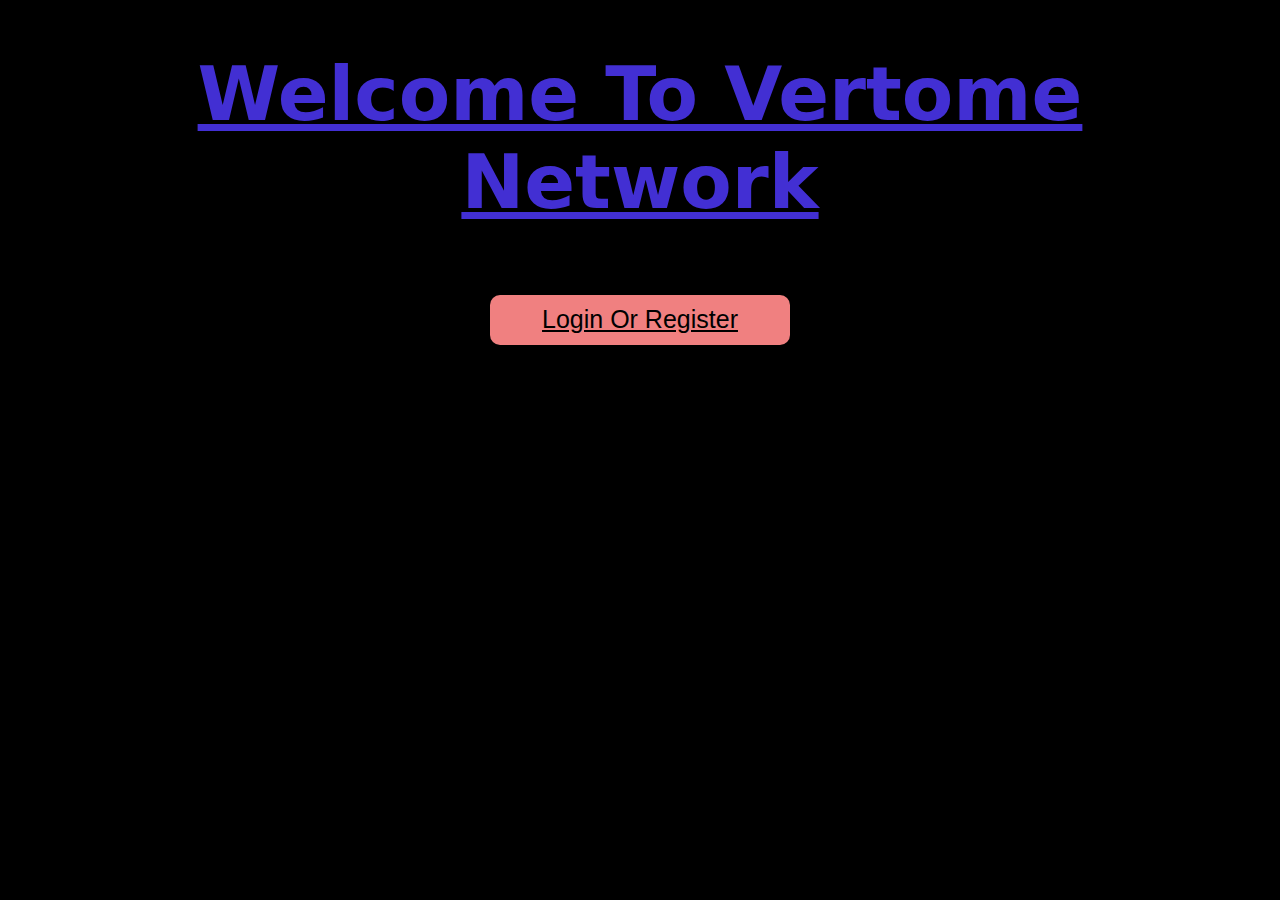
<file: index.html>
<!DOCTYPE html>
<html lang="en">
<head>
    <meta charset="UTF-8">
    <meta name="viewport" content="width=device-width, initial-scale=1.0">
    <title>Vertome Network</title>
    <link rel="stylesheet" href="style.css">
    <link rel="icon" type="image/x-icon" href="/images/favicon.ico">
</head>
<body class="mainindex">
    <h1 style="text-align: center; color: rgb(66, 47, 211);font-size: 75px;font-family:system-ui, -apple-system, BlinkMacSystemFont, 'Segoe UI', Roboto, Oxygen, Ubuntu, Cantarell, 'Open Sans', 'Helvetica Neue', sans-serif;text-decoration-line: underline;">Welcome To Vertome Network</h1>
    <br>
    <div style="text-align: center;" id="loreg">
        <button style="background-color:lightcoral; color: azure; height:50px; width:300px;font-size: 25px;border: none; border-radius: 10px; text-decoration-line: none;"><a style="color: black; cursor: pointer;" href="loginregisterpage.html">Login Or Register</a></button>
    </div>








</body>
</html>
</file>
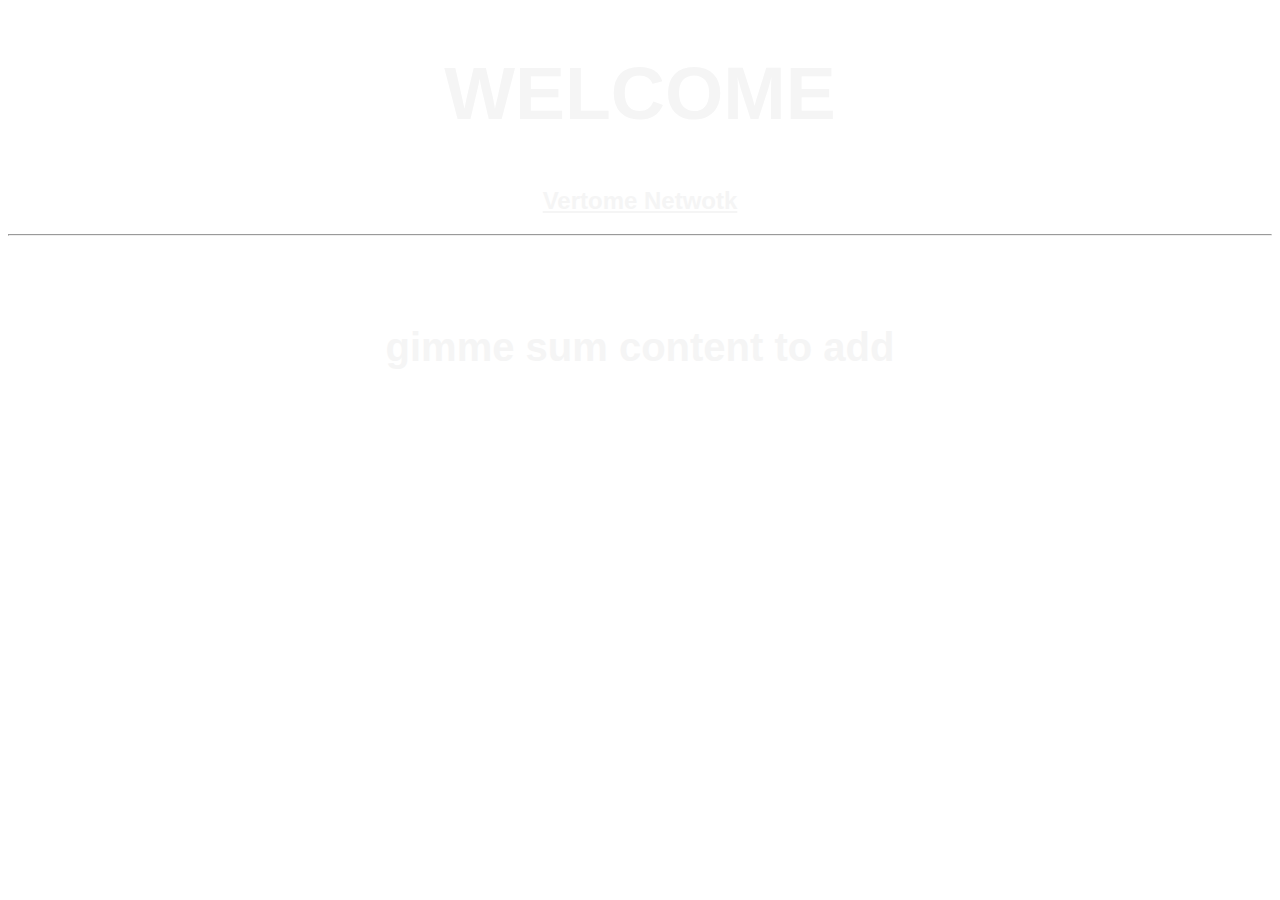
<file: home.html>
<!DOCTYPE html>
<html lang="en">
<head>
    <meta charset="UTF-8">
    <meta name="viewport" content="width=device-width, initial-scale=1.0">
    <title>Welcome!</title>
    <link rel="stylesheet" href="style.css">
</head>
<body>
    <h1 style="text-align: center;font-family: 'Segoe UI', Tahoma, Geneva, Verdana, sans-serif;font-size: 75px;color:whitesmoke;">WELCOME</h1>
    <h2 style="text-align: center;font-family: 'Segoe UI', Tahoma, Geneva, Verdana, sans-serif;color:whitesmoke;text-decoration: underline;" >Vertome Netwotk</h2>
    <hr>
<br>
<br>
<br>
    <h1 style="text-align: center;font-family: 'Segoe UI', Tahoma, Geneva, Verdana, sans-serif;font-size: 40px;color:whitesmoke;">gimme sum content to add</h1>

</body>
</html>
</file>
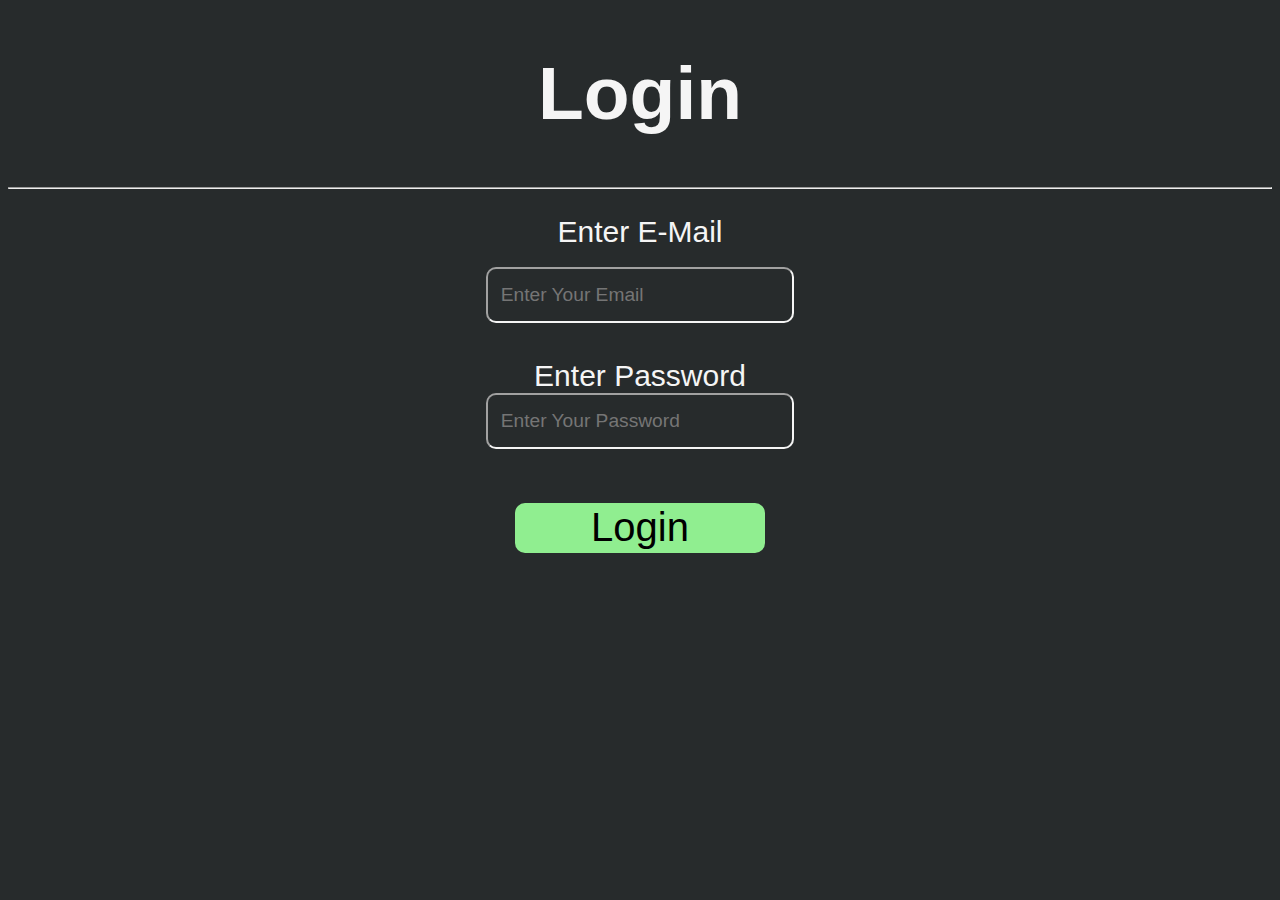
<file: login.html>
<!DOCTYPE html>
<html lang="en">
<head>
    <meta charset="UTF-8">
    <meta name="viewport" content="width=device-width, initial-scale=1.0">
    <title>Login</title>
</head>
<body style="background-color:rgb(39, 43, 44);">
    <h1 style="text-align: center;font-family: 'Segoe UI', Tahoma, Geneva, Verdana, sans-serif;font-size: 75px;color:whitesmoke;">Login</h1>

    <link rel="stylesheet" href="style.css">
    <link rel="icon" type="image/x-icon" href="/images/favicon.ico">
<hr>
<br>
<form id="loginforum">
    <div style="text-align: center;">
        <label style="font-family:'Segoe UI', Tahoma, Geneva, Verdana, sans-serif;font-size: 30px;color: whitesmoke;" for="email">Enter E-Mail</label>
        <br>
        <br>
        <input style="height: 50px;width: 300px; font-size: larger;background-color: transparent;border-radius: 10px; border-color: whitesmoke;" type="email" placeholder="  Enter Your Email" id="email" name="email">
    </div>
    <br>
    <br>
    <div style="text-align: center;">
        <label style="font-family:'Segoe UI', Tahoma, Geneva, Verdana, sans-serif;font-size: 30px;color: whitesmoke;" for="email">Enter Password</label>
        <br>
        <input style="height: 50px;width: 300px; font-size: larger;background-color: transparent;border-radius: 10px; border-color: whitesmoke;" type="password" placeholder="  Enter Your Password" id="pass" name="password">
    </div>
    <br>
    <br>
    <br>
    <div style="text-align: center;">
        <button style="border: none; height: 50px; width: 250px;background-color:lightgreen; font-size: 40px;border-radius: 10px;"><a href="home.html" style="color: inherit;text-decoration-line: none;cursor: pointer">Login</a></button>
    </div>
    <br>
    <br>


</form>
</body>
</html>
</file>
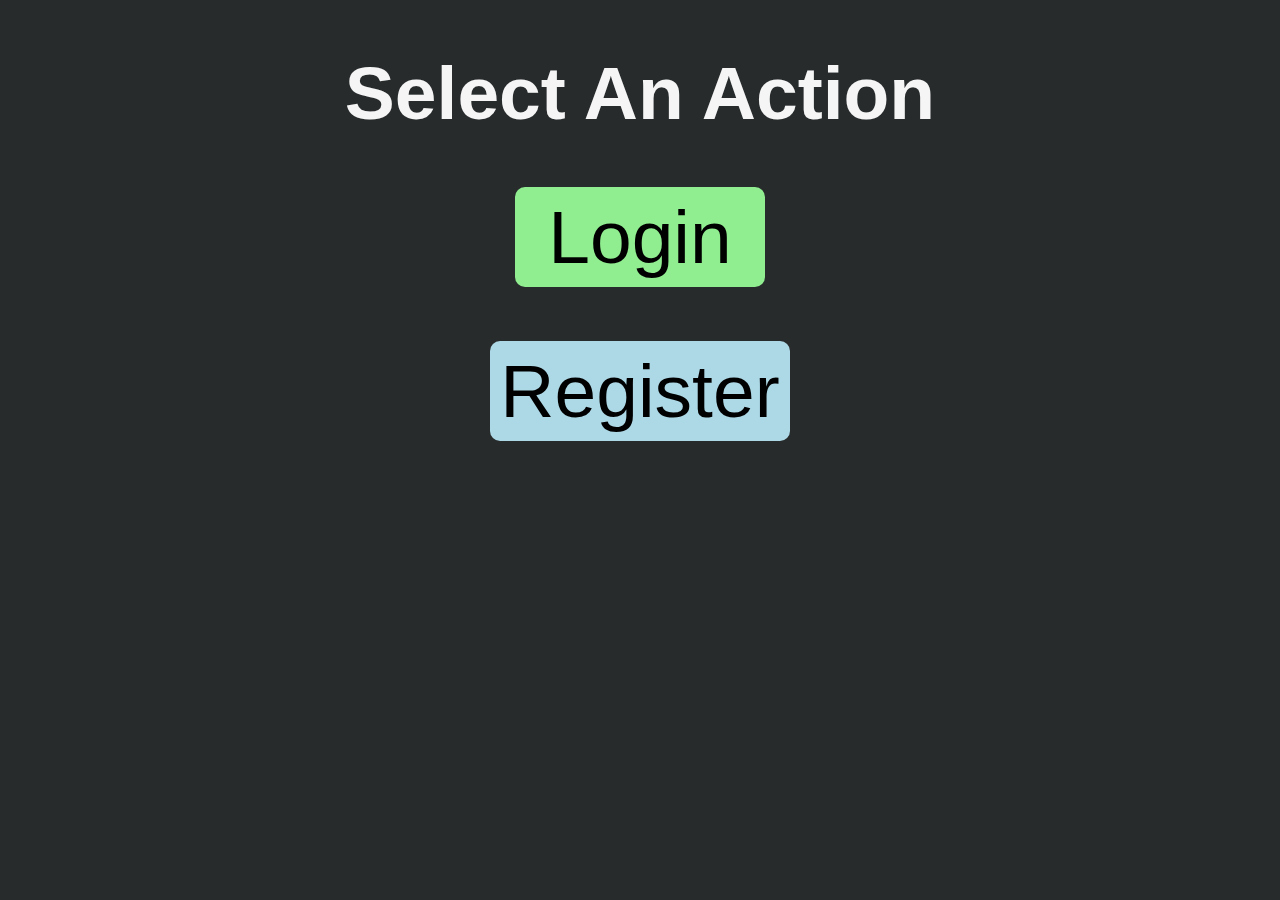
<file: loginregisterpage.html>
<!DOCTYPE html>
<html lang="en">
<head>
    <meta charset="UTF-8">
    <meta name="viewport" content="width=device-width, initial-scale=1.0">
    <title>Login/ Register</title>
    <link rel="stylesheet" href="style.css">
    <link rel="icon" type="image/x-icon" href="/images/favicon.ico">
</head>
<body style="background-color:rgb(39, 43, 44);">
<h1 style="text-align: center;font-family: 'Segoe UI', Tahoma, Geneva, Verdana, sans-serif;font-size: 75px;color:whitesmoke;">Select An Action</h1>
<div style="text-align: center;">

    <button style="border: none; height: 100px; width: 250px;background-color:lightgreen; font-size: 75px;border-radius: 10px;"><a href="login.html" style="color: inherit;text-decoration-line: none;cursor: pointer">Login</a></button>
    <br>
    <br>
    <br>
    <br>
    <button style="border: none; height: 100px; width: 300px;background-color:lightblue;font-size: 75px;border-radius: 10px;"><a href="register.html" style="color: inherit;text-decoration-line: none;cursor: pointer">Register</a></button>

</div>




</body>
</html>
</file>
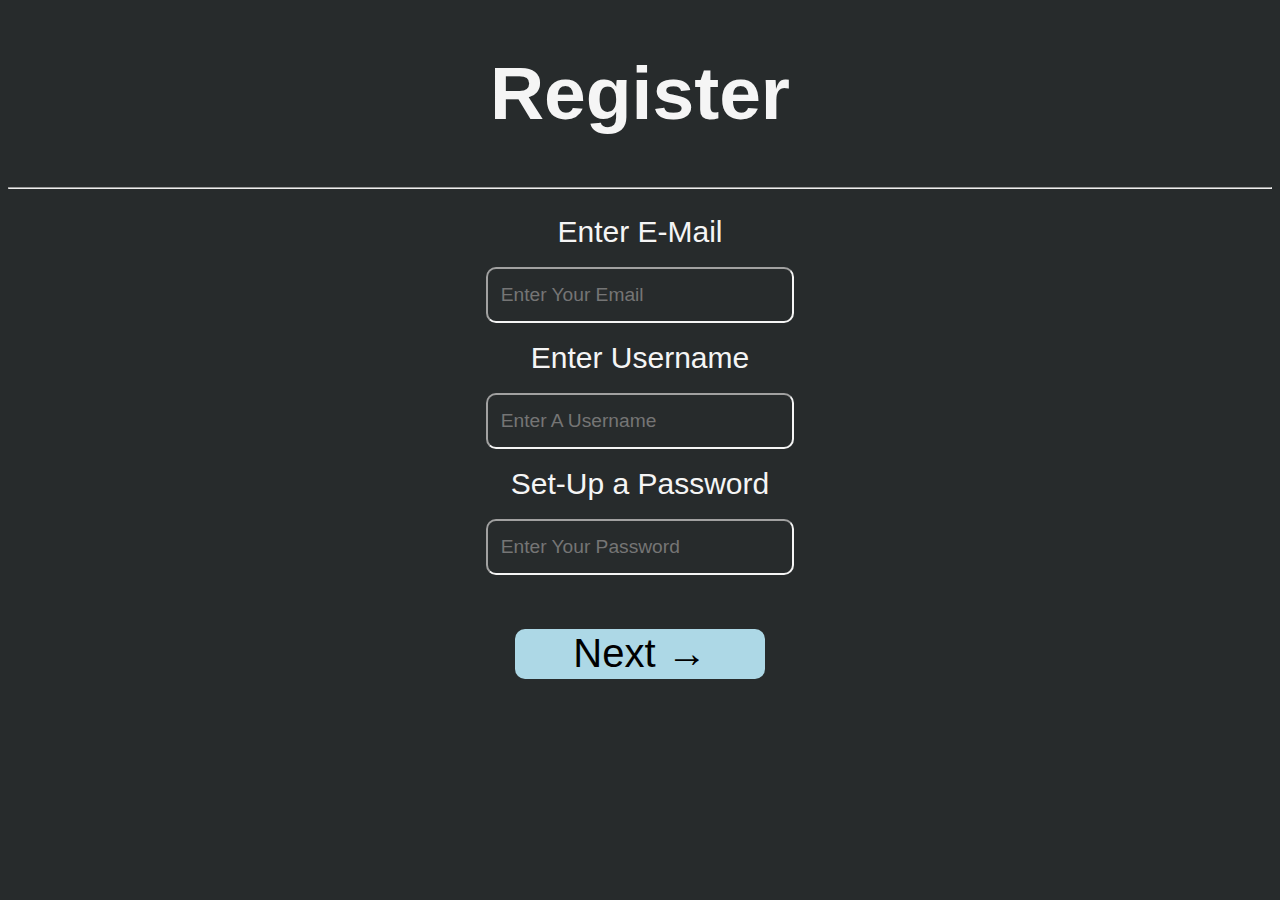
<file: register.html>
<!DOCTYPE html>
<html lang="en">
<head>
    <meta charset="UTF-8">
    <meta name="viewport" content="width=device-width, initial-scale=1.0">
    <title>Register</title>
    <link rel="stylesheet" href="style.css">
    <link rel="icon" type="image/x-icon" href="/images/favicon.ico">
</head>
<body style="background-color:rgb(39, 43, 44);">
    <h1 style="text-align: center;font-family: 'Segoe UI', Tahoma, Geneva, Verdana, sans-serif;font-size: 75px;color:whitesmoke;">Register</h1>
<hr>
<br>
    <div style="text-align: center;">
        <label style="font-family:'Segoe UI', Tahoma, Geneva, Verdana, sans-serif;font-size: 30px;color: whitesmoke;" for="email">Enter E-Mail</label>
        <br>
        <br>
        <input style="height: 50px;width: 300px; font-size: larger;background-color: transparent;border-radius: 10px; border-color: whitesmoke;" type="email" placeholder="  Enter Your Email" id="emailreg" name="email">
    </div>
<br>
    <div style="text-align: center;">
        <label style="font-family:'Segoe UI', Tahoma, Geneva, Verdana, sans-serif;font-size: 30px;color: whitesmoke;" for="userreg">Enter Username</label>
        <br>
        <br>
        <input style="height: 50px;width: 300px; font-size: larger;background-color: transparent;border-radius: 10px; border-color: whitesmoke;" type="text" placeholder="  Enter A Username" id="userreg" name="username">
    </div>
<br>
    <div style="text-align: center;">
        <label style="font-family:'Segoe UI', Tahoma, Geneva, Verdana, sans-serif;font-size: 30px;color: whitesmoke;" for="passreg">Set-Up a Password</label>
        <br>
        <br>
        <input style="height: 50px;width: 300px; font-size: larger;background-color: transparent;border-radius: 10px; border-color: whitesmoke;" type="password" placeholder="  Enter Your Password" id="passreg" name="password">
    </div>
    <br>
    <br>
    <br>
    <div style="text-align: center;">
        <button style="border: none; height: 50px; width: 250px;background-color:lightblue; font-size: 40px;border-radius: 10px;"><a href="verification.html" style="color: inherit; text-decoration-line: none;cursor: pointer">Next →</a></button>
    </div>

</body>
</html>
</file>
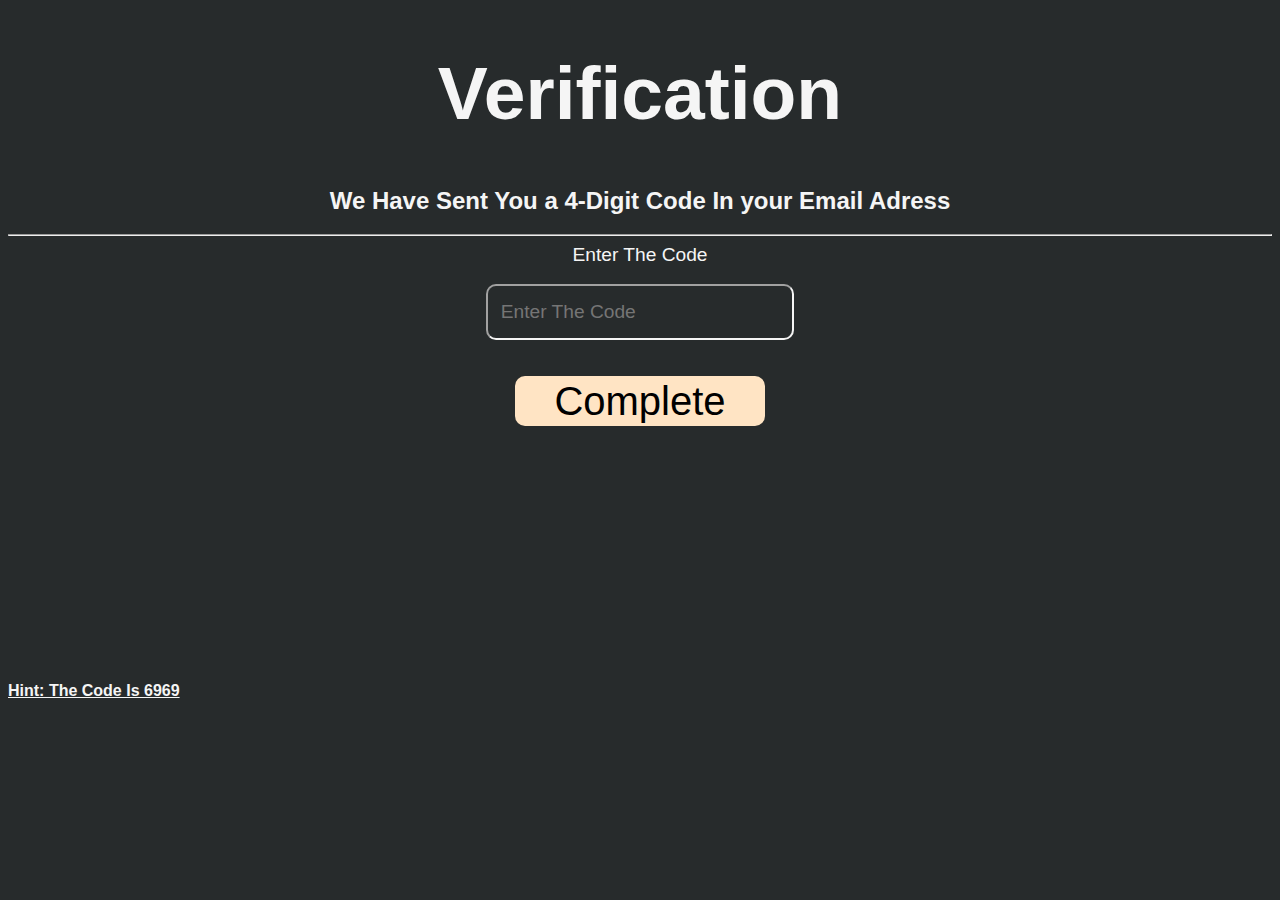
<file: verification.html>
<!DOCTYPE html>
<html lang="en">
<head>
    <meta charset="UTF-8">
    <meta name="viewport" content="width=device-width, initial-scale=1.0">
    <title>Verification</title>
    <link rel="stylesheet" href="style.css">
    <link rel="icon" type="image/x-icon" href="/images/favicon.ico">
</head>
<body style="background-color:rgb(39, 43, 44);">
    <h1 style="text-align: center;font-family: 'Segoe UI', Tahoma, Geneva, Verdana, sans-serif;font-size: 75px;color:whitesmoke;">Verification</h1>
    <h2 style="text-align: center;font-family: 'Segoe UI', Tahoma, Geneva, Verdana, sans-serif;color: whitesmoke">We Have Sent You a 4-Digit Code In your Email Adress</h2>
    <hr>
    <div style="text-align: center">
    <label style="font-family: 'Segoe UI', Tahoma, Geneva, Verdana, sans-serif;color: whitesmoke; font-size: larger;" for="codegui">Enter The Code</label>
    <br>
    <br>
    <input style="height: 50px;width: 300px; font-size: larger;background-color: transparent;border-radius: 10px; border-color: whitesmoke;" type="number" placeholder="  Enter The Code" id="codegui">
    </div>
    <br>
    <br>
    <div style="text-align: center;">
        <button style="border: none; height: 50px; width: 250px;background-color:bisque; font-size: 40px;border-radius: 10px;"><a href="home.html" style="color: inherit; text-decoration-line: none;cursor: pointer">Complete</a></button>
    </div>
<div>
    <br>
    <br>
    <br>
    <br>
    <br>
    <br>
    <br>
    <br>
    <br>
    <br>
    <br>
    <br>
    <br>
    <h4 style="color: whitesmoke;font-family: 'Segoe UI', Tahoma, Geneva, Verdana, sans-serif;text-decoration-line:underline;" >Hint: The Code Is 6969</h4>

</div>
</body>
</html>
</file>
<file: style.css>
.mainindex{
    
    background-color: black;
    background-image: url(https://cdn.discordapp.com/attachments/1229063049072214089/1231974452300873769/1567666.png?ex=6638e89e&is=6626739e&hm=3633ffd0a526e622f7abe2fb0ee40ed375f75acd42f41770f67b3446f5899e2c&);

}


button:hover{

    color: whitesmoke

}
</file>
